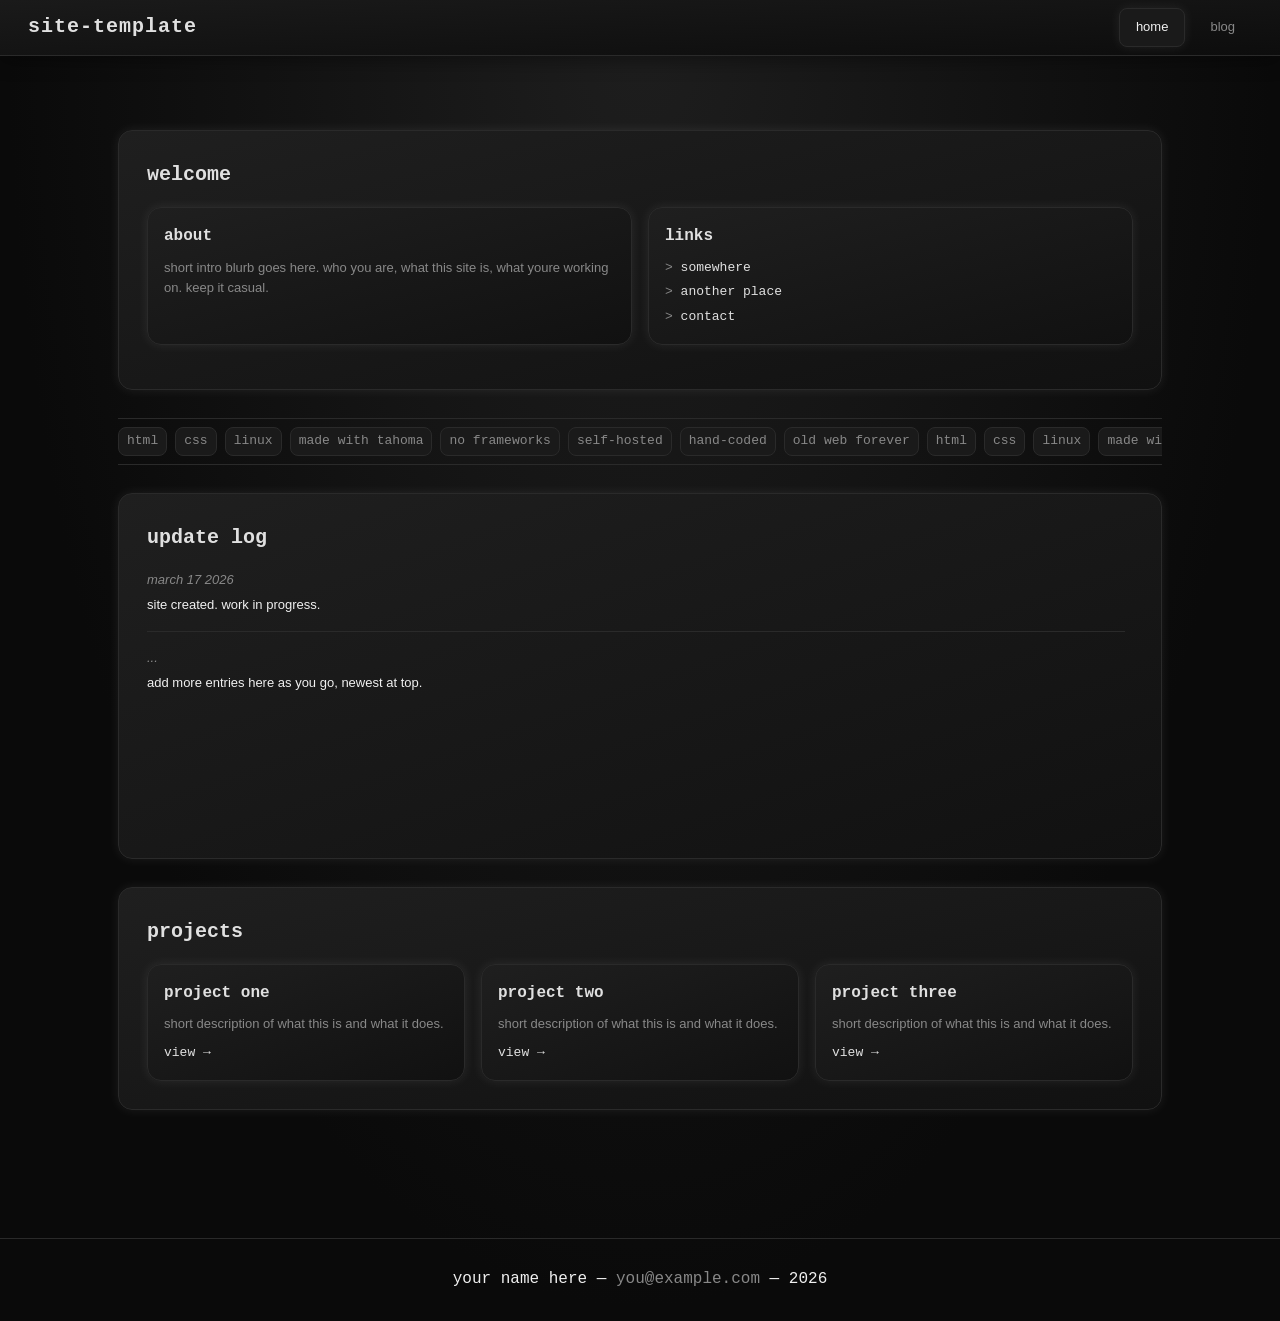
<file: index.html>
<!doctype html>
<html lang="en">
    <head>
        <title>site-template</title>
        <meta charset="UTF-8" />
        <meta name="viewport" content="width=device-width, initial-scale=1.0" />
        <meta name="description" content="a site" />
        <meta name="author" content="el" />
        <link rel="stylesheet" href="style.css" />
        <script>
            (function () {
                let title = "site-template ✦ ";
                let position = 0;
                function scrollTitle() {
                    document.title =
                        title.substring(position) +
                        title.substring(0, position);
                    position++;
                    if (position > title.length) position = 0;
                    window.setTimeout(scrollTitle, 170);
                }
                scrollTitle();
            })();
        </script>
    </head>
    <body>
        <!-- Fixed header -->
        <header>
            <a class="site-title" href="index.html">site-template</a>
            <nav>
                <ul>
                    <li><a href="index.html" class="active">home</a></li>
                    <li><a href="blog.html">blog</a></li>
                    <!-- add more nav links here -->
                </ul>
            </nav>
        </header>

        <main>

            <!-- Intro section -->
            <section id="intro">
                <h2>welcome</h2>
                <div class="two-col mb-sm" style="margin-top: var(--spacing-sm)">
                    <div class="card visible">
                        <h3>about</h3>
                        <p>
                            short intro blurb goes here. who you are, what this
                            site is, what youre working on. keep it casual.
                        </p>
                    </div>
                    <div class="card visible">
                        <h3>links</h3>
                        <p class="mono muted" style="margin-bottom: 4px">
                            &gt; <a href="#">somewhere</a>
                        </p>
                        <p class="mono muted" style="margin-bottom: 4px">
                            &gt; <a href="#">another place</a>
                        </p>
                        <p class="mono muted">
                            &gt; <a href="#">contact</a>
                        </p>
                    </div>
                </div>
            </section>

            <!-- Marquee strip -->
            <div class="marquee-wrapper">
                <div class="marquee-track">
                    <!-- Replace these with real badge images or text badges -->
                    <span class="marquee-badge">html</span>
                    <span class="marquee-badge">css</span>
                    <span class="marquee-badge">linux</span>
                    <span class="marquee-badge">made with tahoma</span>
                    <span class="marquee-badge">no frameworks</span>
                    <span class="marquee-badge">self-hosted</span>
                    <span class="marquee-badge">hand-coded</span>
                    <span class="marquee-badge">old web forever</span>
                    <!-- Clones for seamless loop -->
                    <span class="marquee-badge">html</span>
                    <span class="marquee-badge">css</span>
                    <span class="marquee-badge">linux</span>
                    <span class="marquee-badge">made with tahoma</span>
                    <span class="marquee-badge">no frameworks</span>
                    <span class="marquee-badge">self-hosted</span>
                    <span class="marquee-badge">hand-coded</span>
                    <span class="marquee-badge">old web forever</span>
                </div>
            </div>

            <!-- Updates section -->
            <section id="updates">
                <h2>update log</h2>
                <div class="updates-box">
                    <div class="update-entry">
                        <em>march 17 2026</em>
                        <pre>site created. work in progress.</pre>
                    </div>
                    <div class="update-entry">
                        <em>...</em>
                        <pre>add more entries here as you go, newest at top.</pre>
                    </div>
                </div>
            </section>

            <!-- Projects section -->
            <section id="projects">
                <h2>projects</h2>
                <div class="card-grid">
                    <div class="card">
                        <h3>project one</h3>
                        <p>short description of what this is and what it does.</p>
                        <p class="mono muted" style="margin-top: var(--spacing-xs)">
                            <a href="#">view &rarr;</a>
                        </p>
                    </div>
                    <div class="card">
                        <h3>project two</h3>
                        <p>short description of what this is and what it does.</p>
                        <p class="mono muted" style="margin-top: var(--spacing-xs)">
                            <a href="#">view &rarr;</a>
                        </p>
                    </div>
                    <div class="card">
                        <h3>project three</h3>
                        <p>short description of what this is and what it does.</p>
                        <p class="mono muted" style="margin-top: var(--spacing-xs)">
                            <a href="#">view &rarr;</a>
                        </p>
                    </div>
                    <!-- copy .card blocks to add more -->
                </div>
            </section>

        </main>

        <footer>
            <p>your name here &mdash; <a href="mailto:you@example.com">you@example.com</a> &mdash; 2026</p>
        </footer>

        <script>
            // Staggered fade-in for .card elements
            document.addEventListener("DOMContentLoaded", function () {
                const cards = document.querySelectorAll(".card:not(.visible)");
                cards.forEach(function (card, i) {
                    card.style.animation =
                        "fadeIn 0.4s ease forwards " + i * 80 + "ms";
                });
            });
        </script>
    </body>
</html>
</file>
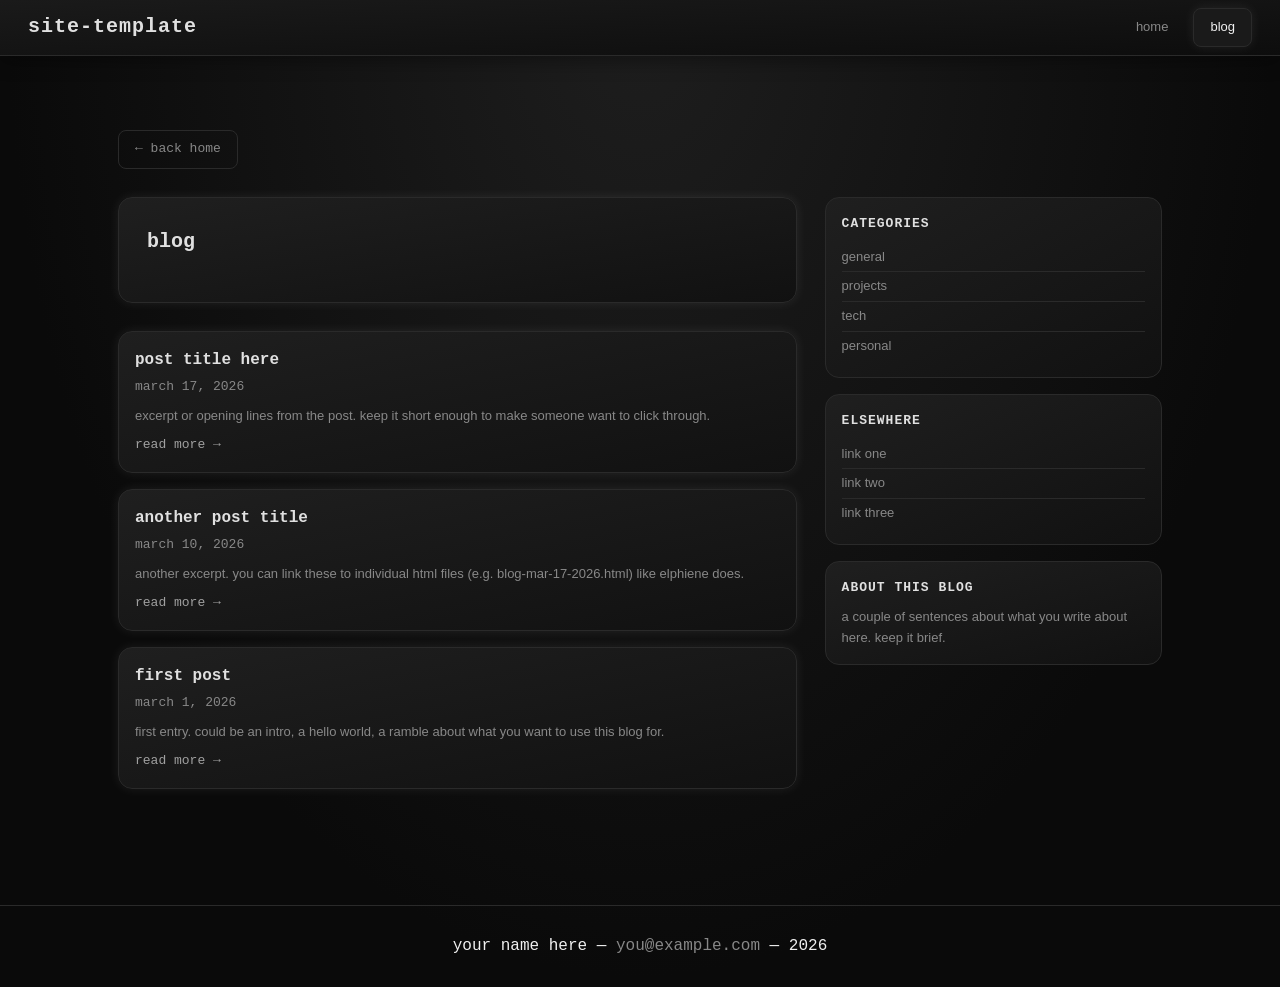
<file: blog.html>
<!doctype html>
<html lang="en">
    <head>
        <title>blog — site-template</title>
        <meta charset="UTF-8" />
        <meta name="viewport" content="width=device-width, initial-scale=1.0" />
        <meta name="description" content="blog" />
        <meta name="author" content="el" />
        <link rel="stylesheet" href="style.css" />
        <script>
            (function () {
                let title = "blog ✦ site-template ✦ ";
                let position = 0;
                function scrollTitle() {
                    document.title =
                        title.substring(position) +
                        title.substring(0, position);
                    position++;
                    if (position > title.length) position = 0;
                    window.setTimeout(scrollTitle, 170);
                }
                scrollTitle();
            })();
        </script>
    </head>
    <body>
        <!-- Fixed header (shared) -->
        <header>
            <a class="site-title" href="index.html">site-template</a>
            <nav>
                <ul>
                    <li><a href="index.html">home</a></li>
                    <li><a href="blog.html" class="active">blog</a></li>
                    <!-- add more nav links here -->
                </ul>
            </nav>
        </header>

        <main>

            <a class="back-link" href="index.html">&larr; back home</a>

            <div class="blog-layout">

                <!-- Main blog content -->
                <div class="blog-content">
                    <section style="margin-bottom: var(--spacing-md)">
                        <h2>blog</h2>
                    </section>

                    <!-- Blog post entries — copy this block to add more posts -->
                    <div class="blog-post-card">
                        <h3><a href="#">post title here</a></h3>
                        <div class="post-date">march 17, 2026</div>
                        <p>
                            excerpt or opening lines from the post. keep it
                            short enough to make someone want to click through.
                        </p>
                        <a class="read-more" href="#">read more &rarr;</a>
                    </div>

                    <div class="blog-post-card">
                        <h3><a href="#">another post title</a></h3>
                        <div class="post-date">march 10, 2026</div>
                        <p>
                            another excerpt. you can link these to individual
                            html files (e.g. blog-mar-17-2026.html) like
                            elphiene does.
                        </p>
                        <a class="read-more" href="#">read more &rarr;</a>
                    </div>

                    <div class="blog-post-card">
                        <h3><a href="#">first post</a></h3>
                        <div class="post-date">march 1, 2026</div>
                        <p>
                            first entry. could be an intro, a hello world, a
                            ramble about what you want to use this blog for.
                        </p>
                        <a class="read-more" href="#">read more &rarr;</a>
                    </div>

                    <!-- end blog posts -->
                </div>

                <!-- Sidebar -->
                <div class="blog-sidebar">

                    <div class="sidebar-section">
                        <h3>categories</h3>
                        <ul>
                            <li><a href="#">general</a></li>
                            <li><a href="#">projects</a></li>
                            <li><a href="#">tech</a></li>
                            <li><a href="#">personal</a></li>
                        </ul>
                    </div>

                    <div class="sidebar-section">
                        <h3>elsewhere</h3>
                        <ul>
                            <li><a href="#">link one</a></li>
                            <li><a href="#">link two</a></li>
                            <li><a href="#">link three</a></li>
                        </ul>
                    </div>

                    <div class="sidebar-section">
                        <h3>about this blog</h3>
                        <p class="muted">
                            a couple of sentences about what you write about
                            here. keep it brief.
                        </p>
                    </div>

                </div>
                <!-- end sidebar -->

            </div>
            <!-- end blog-layout -->

        </main>

        <footer>
            <p>your name here &mdash; <a href="mailto:you@example.com">you@example.com</a> &mdash; 2026</p>
        </footer>

        <script>
            // Staggered fade-in for blog post cards
            document.addEventListener("DOMContentLoaded", function () {
                const cards = document.querySelectorAll(".blog-post-card");
                cards.forEach(function (card, i) {
                    card.style.opacity = "0";
                    card.style.animation =
                        "fadeIn 0.4s ease forwards " + i * 80 + "ms";
                });
            });
        </script>
    </body>
</html>
</file>
<file: style.css>
/*
 * Site Template Stylesheet
 * Monochrome retro-modern blend — swap --color-accent to add color
 */

/* ===================================
   CSS VARIABLES
   =================================== */

:root {
    /* Monochrome palette — swap these to add color */
    --color-accent:        #e0e0e0;   /* bright highlight */
    --color-accent-alt:    #a0a0a0;   /* secondary accent */
    --color-bg:            #0f0f0f;   /* page background */
    --color-bg-card:       #1a1a1a;   /* card background */
    --color-bg-card-hover: #222222;
    --color-border:        #2a2a2a;
    --color-text:          #f0f0f0;
    --color-text-muted:    #888888;

    /* Gradients */
    --gradient-card:       linear-gradient(to bottom right, #1f1f1f, #111111);
    --gradient-nav:        linear-gradient(to bottom right, #1a1a1a, #0d0d0d);
    --gradient-bg:         radial-gradient(ellipse at top, #1e1e1e 0%, #0a0a0a 70%);

    /* Glows */
    --glow:                0 0 12px rgba(255, 255, 255, 0.08);
    --glow-hover:          0 0 20px rgba(255, 255, 255, 0.15);

    /* Typography */
    --font-main:           Tahoma, Verdana, sans-serif;
    --font-mono:           'Courier New', Courier, monospace;
    --font-size-sm:        13px;
    --font-size-base:      16px;
    --font-size-md:        20px;
    --font-size-lg:        24px;

    /* Spacing */
    --spacing-xs:   8px;
    --spacing-sm:   16px;
    --spacing-md:   28px;
    --spacing-lg:   50px;
    --spacing-xl:   80px;

    /* Shape */
    --radius:       14px;
    --radius-sm:    8px;
    --border-width: 1px;
    --border:       var(--border-width) solid var(--color-border);

    /* Animation */
    --transition:   0.25s ease;
    --blur:         12px;
}

/* ===================================
   RESET & BASE
   =================================== */

* {
    margin: 0;
    padding: 0;
    box-sizing: border-box;
}

html {
    scroll-behavior: smooth;
}

body {
    background-color: var(--color-bg);
    background-image: var(--gradient-bg);
    color: var(--color-text);
    font-family: var(--font-main);
    font-size: var(--font-size-base);
    line-height: 1.6;
    min-height: 100vh;
    padding-top: 80px; /* space for fixed header */

    scrollbar-color: var(--color-accent) transparent;
    scrollbar-width: thin;
}

::-webkit-scrollbar {
    width: 6px;
}

::-webkit-scrollbar-track {
    background: transparent;
}

::-webkit-scrollbar-thumb {
    background: var(--color-accent);
    border-radius: 3px;
}

h1 {
    font-size: var(--font-size-lg);
    color: var(--color-accent);
    font-family: var(--font-main);
}

h2 {
    font-size: var(--font-size-md);
    color: var(--color-text);
}

h3 {
    font-size: var(--font-size-base);
    color: var(--color-accent-alt);
}

p {
    font-size: var(--font-size-base);
    color: var(--color-text);
}

a {
    color: var(--color-accent);
    text-decoration: none;
    transition: color var(--transition);
}

a:hover {
    color: var(--color-text);
    text-decoration: underline;
}

hr {
    border: none;
    border-top: var(--border);
    margin: var(--spacing-md) 0;
}

pre, code {
    font-family: var(--font-mono);
    font-size: var(--font-size-sm);
}

/* ===================================
   HEADER / NAV
   =================================== */

header {
    position: fixed;
    top: 0;
    left: 0;
    right: 0;
    z-index: 1000;

    background: rgba(15, 15, 15, 0.85);
    background-image: var(--gradient-nav);
    backdrop-filter: blur(var(--blur));
    -webkit-backdrop-filter: blur(var(--blur));

    border-bottom: var(--border);
    box-shadow: 0 4px 20px rgba(0, 0, 0, 0.4);

    padding: var(--spacing-xs) var(--spacing-md);

    display: flex;
    align-items: center;
    justify-content: space-between;
}

.site-title {
    font-family: var(--font-mono);
    font-size: var(--font-size-md);
    font-weight: bold;
    color: var(--color-accent);
    text-decoration: none;
    letter-spacing: 1px;
}

.site-title:hover {
    text-decoration: none;
    color: var(--color-text);
}

nav ul {
    list-style: none;
    display: flex;
    gap: var(--spacing-xs);
    align-items: center;
    padding: 0;
    margin: 0;
    background: none;
    border: none;
    border-radius: 0;
    overflow: visible;
    justify-content: flex-end;
}

nav ul li {
    display: flex;
    align-items: center;
    font-size: var(--font-size-base);
    margin: 0;
    padding: 0;
}

nav ul li a {
    display: block;
    color: var(--color-text-muted);
    text-decoration: none;
    padding: var(--spacing-xs) var(--spacing-sm);
    border-radius: var(--radius-sm);
    border: var(--border-width) solid transparent;
    font-family: var(--font-main);
    font-size: var(--font-size-sm);
    transition: all var(--transition);
}

nav ul li a:hover,
nav ul li a.active {
    color: var(--color-text);
    background: var(--color-bg-card);
    border-color: var(--color-border);
    box-shadow: var(--glow);
    text-decoration: none;
}

/* ===================================
   LAYOUT CONTAINERS
   =================================== */

.container {
    max-width: 1100px;
    margin: 0 auto;
    padding: 0 var(--spacing-md);
}

main {
    padding: var(--spacing-lg) var(--spacing-md);
    max-width: 1100px;
    margin: 0 auto;
}

section {
    background: var(--gradient-card);
    border: var(--border);
    border-radius: var(--radius);
    padding: var(--spacing-md);
    margin-bottom: var(--spacing-md);
    box-shadow: var(--glow);
}

section h2 {
    margin-bottom: var(--spacing-sm);
    color: var(--color-accent);
    font-family: var(--font-mono);
}

/* ===================================
   CARDS
   =================================== */

.card {
    background: var(--gradient-card);
    border: var(--border);
    border-radius: var(--radius);
    padding: var(--spacing-sm);
    box-shadow: var(--glow);
    transition: transform var(--transition), box-shadow var(--transition), border-color var(--transition);
    opacity: 0;
}

.card.visible {
    opacity: 1;
}

.card:hover {
    transform: translateY(-3px);
    box-shadow: var(--glow-hover);
    border-color: var(--color-accent-alt);
}

.card h3 {
    color: var(--color-accent);
    margin-bottom: var(--spacing-xs);
    font-family: var(--font-mono);
}

.card p {
    color: var(--color-text-muted);
    font-size: var(--font-size-sm);
}

/* Card grids */
.card-grid {
    display: grid;
    grid-template-columns: repeat(auto-fill, minmax(260px, 1fr));
    gap: var(--spacing-sm);
    margin-top: var(--spacing-sm);
}

/* Two-column intro layout */
.two-col {
    display: grid;
    grid-template-columns: 1fr 1fr;
    gap: var(--spacing-sm);
}

/* ===================================
   UPDATES BOX
   =================================== */

.updates-box {
    height: 260px;
    overflow-y: auto;
    padding-right: var(--spacing-xs);
}

.update-entry {
    margin-bottom: var(--spacing-sm);
    padding-bottom: var(--spacing-sm);
    border-bottom: var(--border);
}

.update-entry:last-child {
    border-bottom: none;
}

.update-entry em {
    color: var(--color-text-muted);
    font-size: var(--font-size-sm);
    display: block;
    margin-bottom: 4px;
}

.update-entry pre {
    color: var(--color-text);
    white-space: pre-wrap;
    font-family: var(--font-main);
    font-size: var(--font-size-sm);
}

/* ===================================
   MARQUEE
   =================================== */

.marquee-wrapper {
    width: 100%;
    overflow: hidden;
    position: relative;
    margin: var(--spacing-md) 0;
    padding: var(--spacing-xs) 0;
    border-top: var(--border);
    border-bottom: var(--border);
}

.marquee-track {
    display: flex;
    gap: var(--spacing-xs);
    width: max-content;
    will-change: transform;
    animation: scroll 20s linear infinite;
    align-items: center;
}

.marquee-track img {
    height: 31px;
    width: auto;
    display: block;
}

.marquee-track a {
    display: flex;
    align-items: center;
}

.marquee-badge {
    display: inline-block;
    background: var(--color-bg-card);
    border: var(--border);
    border-radius: var(--radius-sm);
    padding: 3px var(--spacing-xs);
    font-size: var(--font-size-sm);
    color: var(--color-text-muted);
    font-family: var(--font-mono);
    white-space: nowrap;
}

@keyframes scroll {
    0%   { transform: translateX(0); }
    100% { transform: translateX(-50%); }
}

/* ===================================
   FADE-IN ANIMATION
   =================================== */

@keyframes fadeIn {
    from {
        opacity: 0;
        transform: translateY(12px);
    }
    to {
        opacity: 1;
        transform: translateY(0);
    }
}

/* ===================================
   FOOTER
   =================================== */

footer {
    text-align: center;
    padding: var(--spacing-md);
    color: var(--color-text-muted);
    font-size: var(--font-size-sm);
    font-family: var(--font-mono);
    border-top: var(--border);
    margin-top: var(--spacing-lg);
}

footer a {
    color: var(--color-text-muted);
}

footer a:hover {
    color: var(--color-accent);
}

/* ===================================
   BLOG-SPECIFIC
   =================================== */

.blog-layout {
    display: flex;
    gap: var(--spacing-md);
    align-items: flex-start;
}

.blog-content {
    flex: 0 0 65%;
    min-width: 0;
}

.blog-sidebar {
    flex: 0 0 calc(35% - var(--spacing-md));
    min-width: 0;
}

.blog-post-card {
    background: var(--gradient-card);
    border: var(--border);
    border-radius: var(--radius);
    padding: var(--spacing-sm);
    margin-bottom: var(--spacing-sm);
    box-shadow: var(--glow);
    transition: transform var(--transition), box-shadow var(--transition);
}

.blog-post-card:hover {
    transform: translateY(-2px);
    box-shadow: var(--glow-hover);
}

.blog-post-card h3 {
    color: var(--color-accent);
    margin-bottom: 4px;
    font-family: var(--font-mono);
}

.blog-post-card .post-date {
    color: var(--color-text-muted);
    font-size: var(--font-size-sm);
    margin-bottom: var(--spacing-xs);
    font-family: var(--font-mono);
}

.blog-post-card p {
    font-size: var(--font-size-sm);
    color: var(--color-text-muted);
}

.blog-post-card a.read-more {
    display: inline-block;
    margin-top: var(--spacing-xs);
    font-size: var(--font-size-sm);
    color: var(--color-accent-alt);
    font-family: var(--font-mono);
}

.sidebar-section {
    background: var(--gradient-card);
    border: var(--border);
    border-radius: var(--radius);
    padding: var(--spacing-sm);
    margin-bottom: var(--spacing-sm);
}

.sidebar-section h3 {
    font-family: var(--font-mono);
    color: var(--color-accent);
    margin-bottom: var(--spacing-xs);
    font-size: var(--font-size-sm);
    text-transform: uppercase;
    letter-spacing: 1px;
}

.sidebar-section ul {
    list-style: none;
    padding: 0;
    background: none;
    border: none;
    display: block;
    border-radius: 0;
    overflow: visible;
}

.sidebar-section ul li {
    font-size: var(--font-size-sm);
    padding: 4px 0;
    border-bottom: var(--border);
    display: block;
    margin: 0;
}

.sidebar-section ul li:last-child {
    border-bottom: none;
}

.sidebar-section ul li a {
    color: var(--color-text-muted);
    font-size: var(--font-size-sm);
}

.sidebar-section ul li a:hover {
    color: var(--color-accent);
    text-decoration: none;
}

.back-link {
    display: inline-block;
    margin-bottom: var(--spacing-md);
    font-family: var(--font-mono);
    font-size: var(--font-size-sm);
    color: var(--color-text-muted);
    border: var(--border);
    border-radius: var(--radius-sm);
    padding: var(--spacing-xs) var(--spacing-sm);
    transition: all var(--transition);
}

.back-link:hover {
    color: var(--color-accent);
    border-color: var(--color-accent-alt);
    text-decoration: none;
}

/* ===================================
   UTILITY CLASSES
   =================================== */

.text-center { text-align: center; }
.text-left   { text-align: left; }
.text-right  { text-align: right; }

.mb-sm { margin-bottom: var(--spacing-sm); }
.mb-md { margin-bottom: var(--spacing-md); }
.mb-lg { margin-bottom: var(--spacing-lg); }

.flex {
    display: flex;
    align-items: center;
    gap: var(--spacing-sm);
}

.grid {
    display: grid;
    gap: var(--spacing-sm);
}

.muted {
    color: var(--color-text-muted);
    font-size: var(--font-size-sm);
}

.mono {
    font-family: var(--font-mono);
}

/* ===================================
   RESPONSIVE
   =================================== */

@media screen and (max-width: 768px) {
    body {
        padding-top: 70px;
    }

    header {
        flex-direction: column;
        gap: var(--spacing-xs);
        padding: var(--spacing-xs);
    }

    nav ul {
        flex-wrap: wrap;
        justify-content: center;
    }

    main {
        padding: var(--spacing-md) var(--spacing-sm);
    }

    .two-col {
        grid-template-columns: 1fr;
    }

    .blog-layout {
        flex-direction: column;
    }

    .blog-content,
    .blog-sidebar {
        flex: none;
        width: 100%;
    }

    .card-grid {
        grid-template-columns: 1fr;
    }
}

@media screen and (max-width: 480px) {
    h1 { font-size: var(--font-size-md); }
    h2 { font-size: var(--font-size-base); }

    nav ul li a {
        padding: 4px var(--spacing-xs);
        font-size: 11px;
    }

    .site-title {
        font-size: var(--font-size-base);
    }

    main {
        padding: var(--spacing-sm);
    }

    section {
        padding: var(--spacing-sm);
    }
}
</file>
